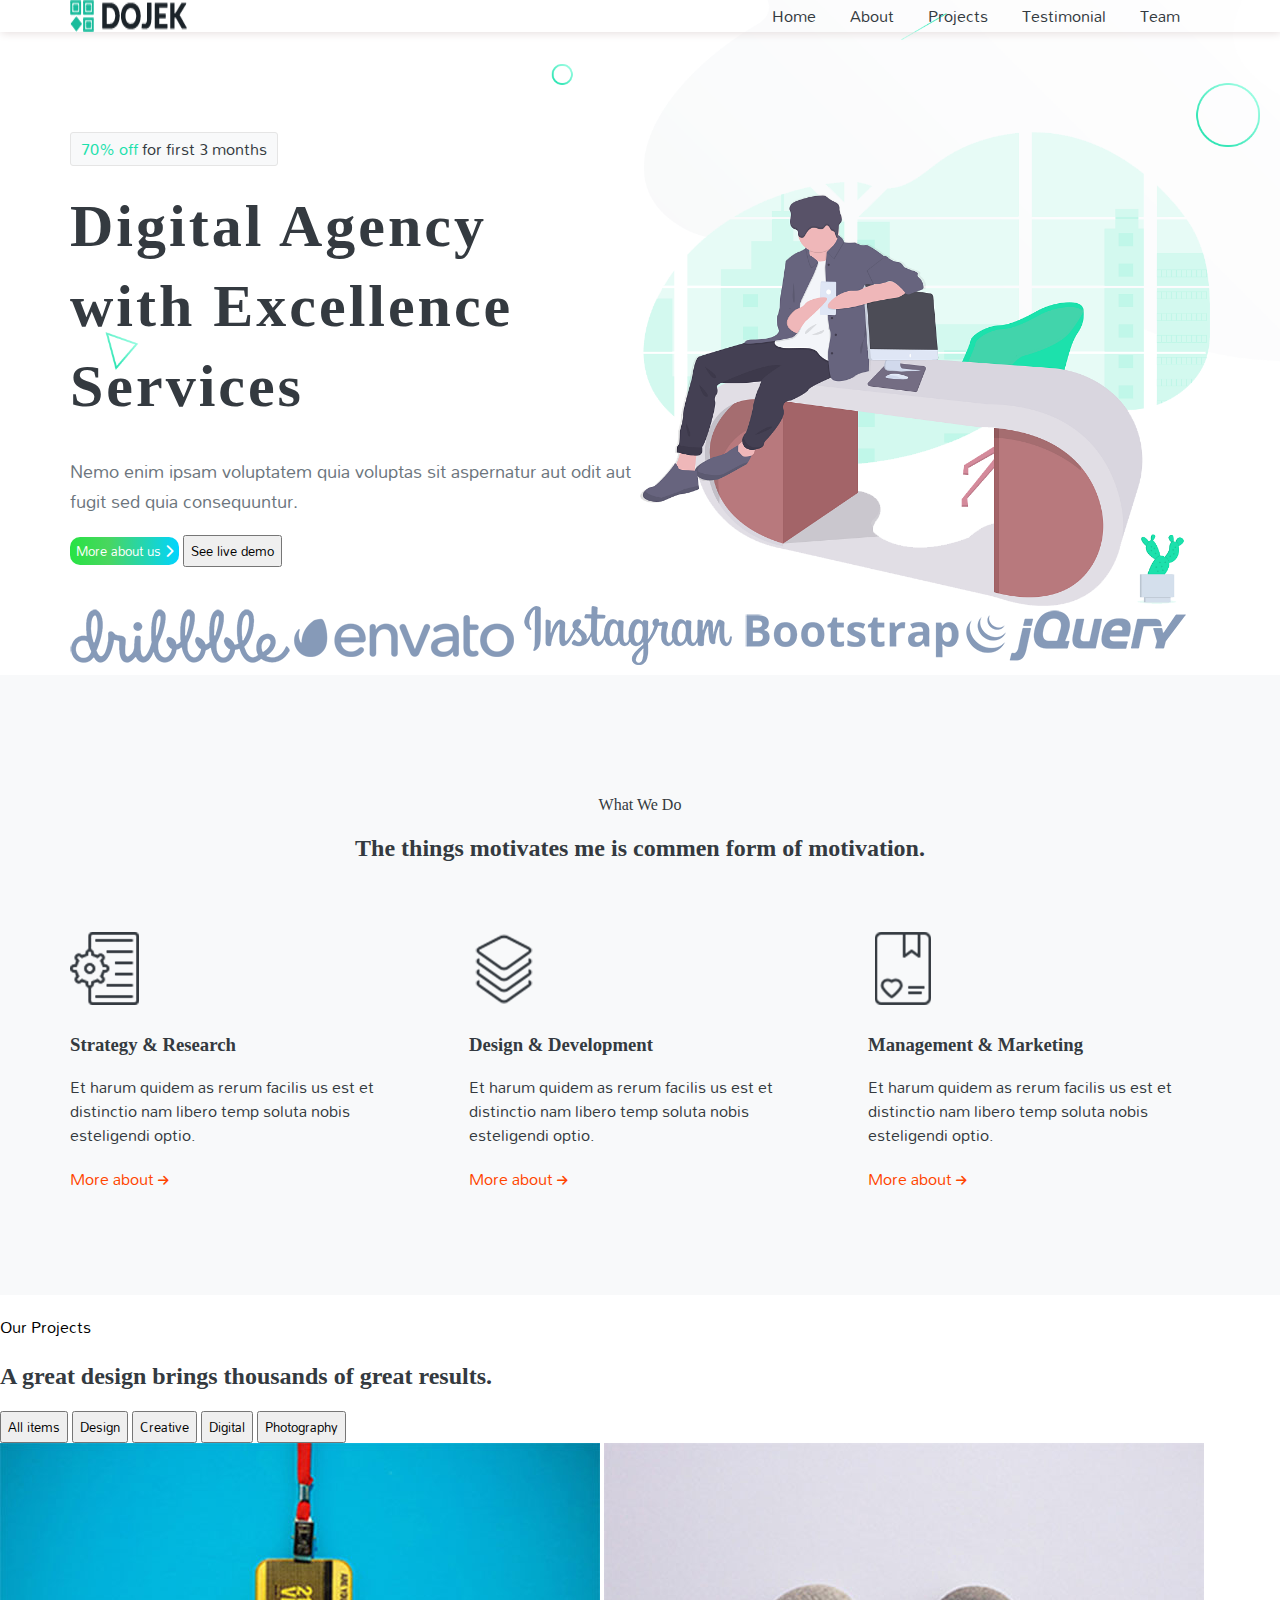
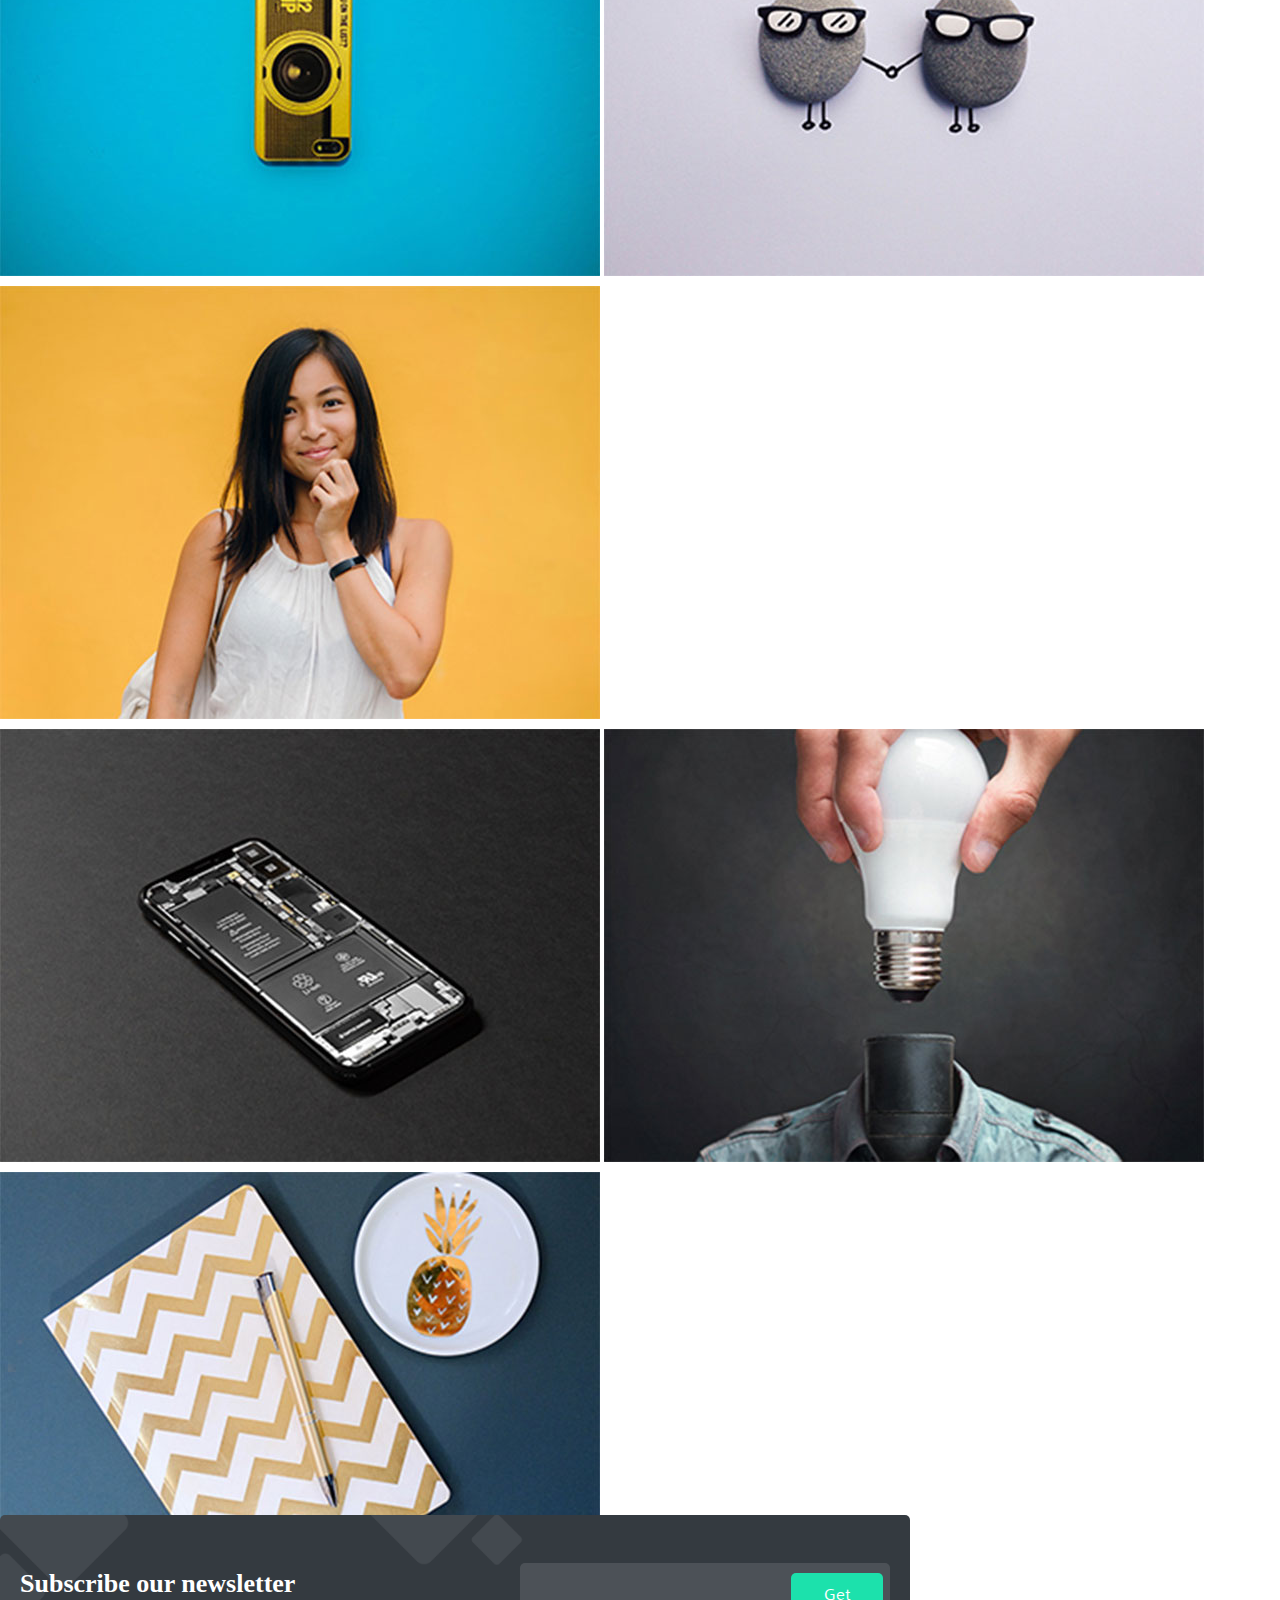
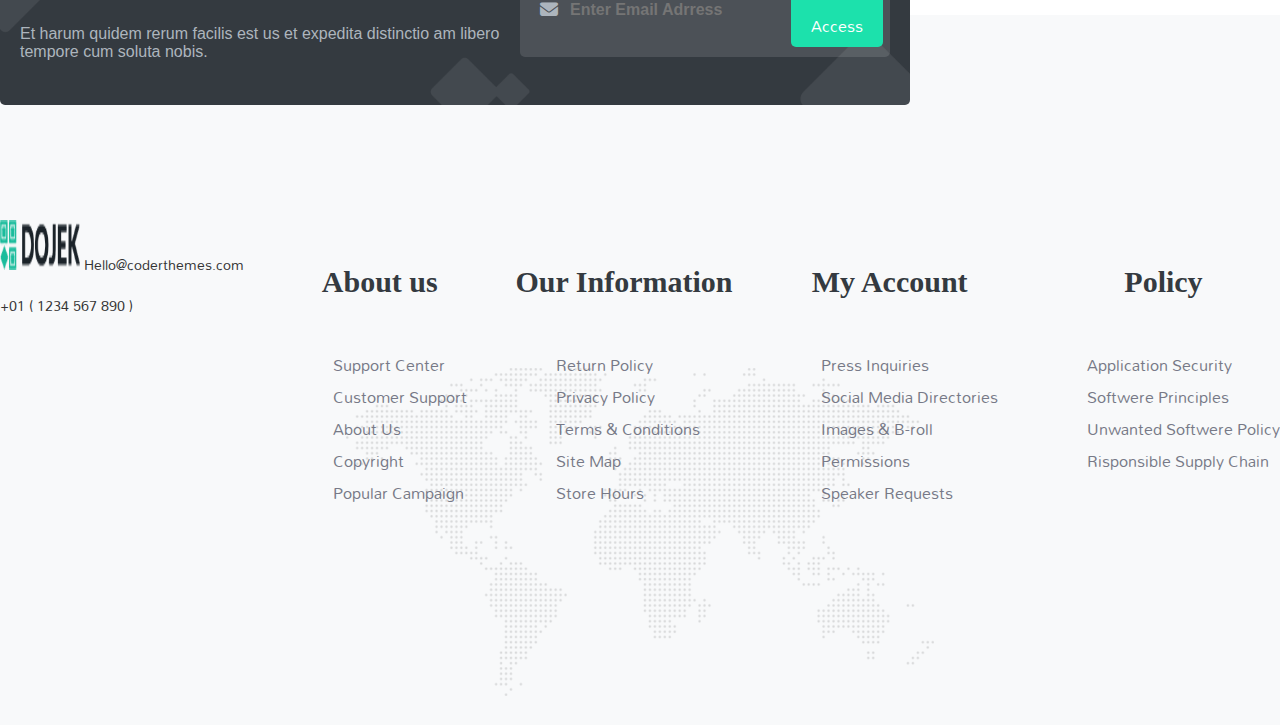
<file: index.html>
<!DOCTYPE html>
<html lang="en">
<head>
    <meta charset="UTF-8">
    <meta name="viewport" content="width=device-width, initial-scale=1.0">
    <title>Document</title>
    <link rel="stylesheet" href="styles/styles.css">
<link rel="stylesheet" href="./styles/what-we-do.css">
<link rel="stylesheet" href="./styles/testimonial.css">
<link rel="stylesheet" href="./styles/team.css">
<link rel="stylesheet" href="./styles/subscribe.css">
<link rel="stylesheet" href="./styles/statistics.css">
<link rel="stylesheet" href="./styles/our-projects.css">
<link rel="stylesheet" href="./styles/header.css">
<link rel="stylesheet" href="./styles/general.css">
<link rel="stylesheet" href="./styles/footer.css">

<link rel="preconnect" href="https://fonts.googleapis.com">
<link rel="preconnect" href="https://fonts.gstatic.com" crossorigin>
<link href="https://fonts.googleapis.com/css2?family=Mandali&display=swap" rel="stylesheet">
<link rel="stylesheet" href="https://cdnjs.cloudflare.com/ajax/libs/font-awesome/6.6.0/css/all.min.css" crossorigin="anonymous">
</head>
<body>


<header>

    <div class="nav-container">
<nav class="container">

<img src="./assets/images/logo-dark.png" alt="logo">
<div>
    <a href="#">Home</a>
    <a href="#">About</a>
    <a href="#">Projects</a>
    <a href="#">Testimonial</a>
    <a href="#">Team</a>
</div>

</nav>
</div>

<section class="hero">
<div class="container">
<div class="content">

   <span class="discount-box"><span class="text-accent">70% off </span><span class="text-dark">for first 3 months</span></span> 
 <h1>Digital Agency with Excellence Services</h1>

<p class="text-dark description">Nemo enim ipsam voluptatem quia voluptas sit aspernatur aut odit aut fugit sed quia consequuntur.</p>

<button class="green-rounded-btn">More about us <i class="fa-solid fa-chevron-right"></i></button>
 
<button class="transparent-demo-btn">See live demo</button>

</div>

<img src="./assets/images/hero-img.png" alt="backgroundimg">

</div>
</section>


<section class="header-footer container">





<div class="img1">
<img src="./assets/images/dribbble.png" alt="dribble">
<img src="./assets/images/envato.png" alt="envato">
<img src="./assets/images/insta.png" alt="Instagram">
<img src="./assets/images/bootstrap.png" alt="Bootstrap">
<img src="./assets/images/jquery.png" alt="jQuery">
</div>

</section>

</header>



<main>

<section id="what-we-do">
    <div class="container">
    <h4>What We Do</h4>
    <h2>The things motivates me is commen form of motivation.</h2>

<div class="cards">
<div class="card">
<img src="./assets/images/1.png" alt="">
<h3>Strategy & Research</h3>
    <p>Et harum quidem as rerum facilis us est et distinctio nam libero temp soluta nobis esteligendi optio.</p>
<a href="#">More about <i class="fa-solid fa-arrow-right"></i></a>

</div>

<div class="card">
<img src="./assets/images/2.png" alt="">
    <h3>Design & Development</h3>
    <p>Et harum quidem as rerum facilis us est et distinctio nam libero temp soluta nobis esteligendi optio.</p>
    <a href="#">More about <i class="fa-solid fa-arrow-right"></i></a>

</div>


<div class="card">
<img src="./assets/images/3.png" alt="">
<h3>Management & Marketing</h3>
<p>Et harum quidem as rerum facilis us est et distinctio nam libero temp soluta nobis esteligendi optio.</p>
<a href="#">More about <i class="fa-solid fa-arrow-right"></i></a>
</div>




</div>
</div>
</section>


<section id="our-project">

    <p>Our Projects</p>
    <h2>A great design brings thousands of great results.</h2>


<button>All items</button>
<button>Design</button>
<button>Creative</button>
<button>Digital</button>
<button>Photography</button>

<div class="our-projectimgs1">
<img src="./assets/images/1 (1).jpg" alt="">
<img src="./assets/images/2.jpg" alt="">
<img src="./assets/images/3.jpg" alt="">

</div>

<div>
<img src="./assets/images/4.jpg" alt="">
<img src="./assets/images/5.jpg" alt="">
<img src="./assets/images/6.jpg" alt="">


</div>


</section>

<section id="Testimonial"></section>

<section id="statistics"></section>


<section id="team"></section>

</main>

<footer class="bg-light">
<section id="subscribe">


<div class="subscribe-box">
<div class="left-side">
<h3>Subscribe our newsletter</h3>


<p>Et harum quidem rerum facilis est us et expedita distinctio am libero tempore cum soluta nobis.</p>
</div>
<div class="right-side">
    <div class="input-container">
  <i class="fa-solid fa-envelope"></i>        
<input type="email" placeholder="Enter Email Adrress" height="50px"> </input>
<button>Get Access</button>
</div>
</div>
</div>     


</section>







   
<div class="list-container">
    <div class="logotext2">
 <img class="logo2" src="./assets/images/logo-dark.png" alt="logo">

<a href="mailto" class="mailtext">Hello@coderthemes.com</a>

   <p class="mailtext"> +01 ( 1234 567 890 )</p>
</div>


    <div class="list-row">
    <h5>About us</h5>
    <ul>
<li>Support Center</li>
<li>Customer Support</li>
<li>About Us</li>
<li>Copyright</li>
<li>Popular Campaign</li>
    </ul>
</div>

<div>


<h5>Our Information</h5>
<ul>

<li>Return Policy</li>
<li>Privacy Policy</li>
<li>Terms & Conditions</li>
<li>Site Map</li>
<li>Store Hours</li>



</ul>
</div>

<div>
<h5>My Account</h5>

<ul>

    <li>Press Inquiries</li>
    <li>Social Media Directories</li>
    <li>Images & B-roll</li>
    <li>Permissions</li>
    <li>Speaker Requests</li>
    
    
    
    </ul>
</div>

<div>
    <h5>Policy</h5>

    <ul>

        <li>Application Security</li>
        <li>Softwere Principles</li>
        <li>Unwanted Softwere Policy</li>
        <li>Risponsible Supply Chain</li>
        
        
        </ul>

</div>

</div>
</footer>

<!-- <div class="right-footer">
    <div class="information-list">
        <div class="information">
            <h1 class="dark-text-color font-size-22">About Us</h1>

            <ul>
                <li>Support Center</li>
                <li>Customer Support</li>
                <li>About Us</li>
                <li>Copyright</li>
                <li>Popular Campaign</li>
            </ul>
        </div>
        <div class="information">
            <h1 class="dark-text-color font-size-22">Our Information</h1>

            <ul>
                <li>Return Policy</li>
                <li>Privacy Policy</li>
                <li>Terms & Conditions</li>
                <li>Site Map</li>
                <li>Store Hours</li>
            </ul>
        </div>
        <div class="information">
            <h1 class="dark-text-color font-size-22">My Account</h1>

            <ul>
                <li>Press Inquiries</li>
                <li>Social Media Directories</li>
                <li>Images & B-roll</li>
                <li>Permissions</li>
                <li>Popular Campaign</li>
            </ul>
        </div>
        <div class="information">
            <h1 class="dark-text-color font-size-22">Policy</h1>

            <ul>
                <li>Application Security</li>
                <li>Softwere Principles</li>
                <li>Unwanted Softwere Policy</li>
                <li>Copyright</li>
                <li>Risponsible Supply Chain</li>
            </ul>
        </div>
    </div>
</div> -->
</body>
</html>
</file>
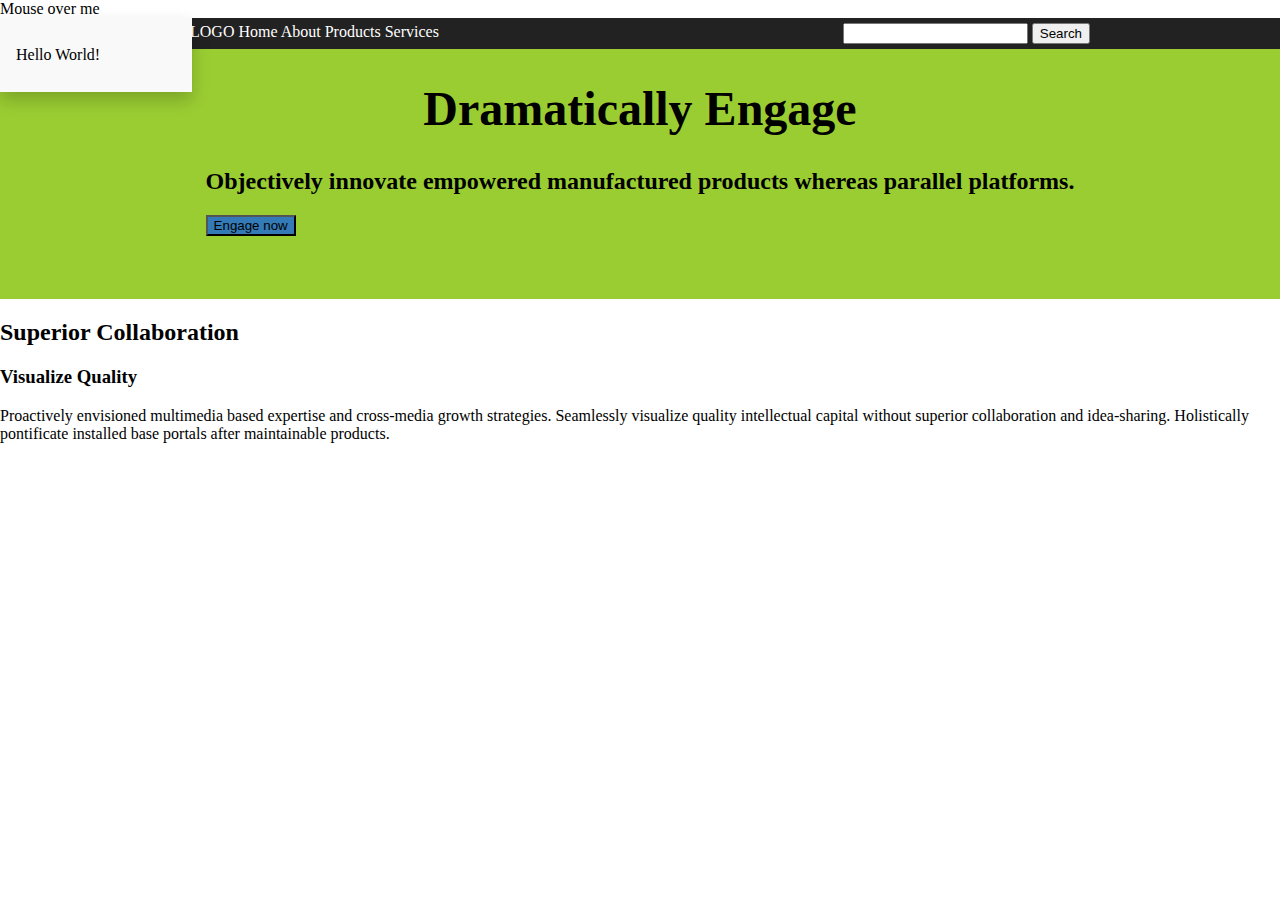
<file: mini projektas/index.html>
<!DOCTYPE html>
<html lang="en">
<head>
    <meta charset="UTF-8">
    <meta name="viewport" content="width=device-width, initial-scale=1.0">
    <title>Corparate 1a</title>
    <link rel="stylesheet" href="styles.css">
</head>
<body>
    <div class="dropdown">
        <span>Mouse over me</span>
        <div class="dropdown-content">
          <p>Hello World!</p>
        </div>
      </div>
    <nav>
    <div class="container">
        <div class="left">
<a href="#" class="logo">LOGO</a>
<a href="" class="nav-lik">Home</a>
<a href="" class="nav-lik">About</a>
<a href="" class="nav-lik">Products</a>
<a href="" class="nav-lik">Services</a>
        </div>
        <div class="right">
<input type="text" />
<button>Search</button>
        </div>
     </div>
    </nav>

<section>
<div class="container">

<h1 class="header">Dramatically Engage</h1>
<h2>Objectively innovate empowered manufactured products whereas parallel platforms.</h2>
<button class="blue-button">Engage now</button>


</div>
</section>


<div>

<h2>Superior Collaboration</h2><h3>Visualize Quality</h3>

<p>Proactively envisioned multimedia based expertise and cross-media growth strategies. Seamlessly visualize quality intellectual capital without superior collaboration and idea-sharing. Holistically pontificate installed base portals after maintainable products.</p>





</div>



</body>
</html>
</file>
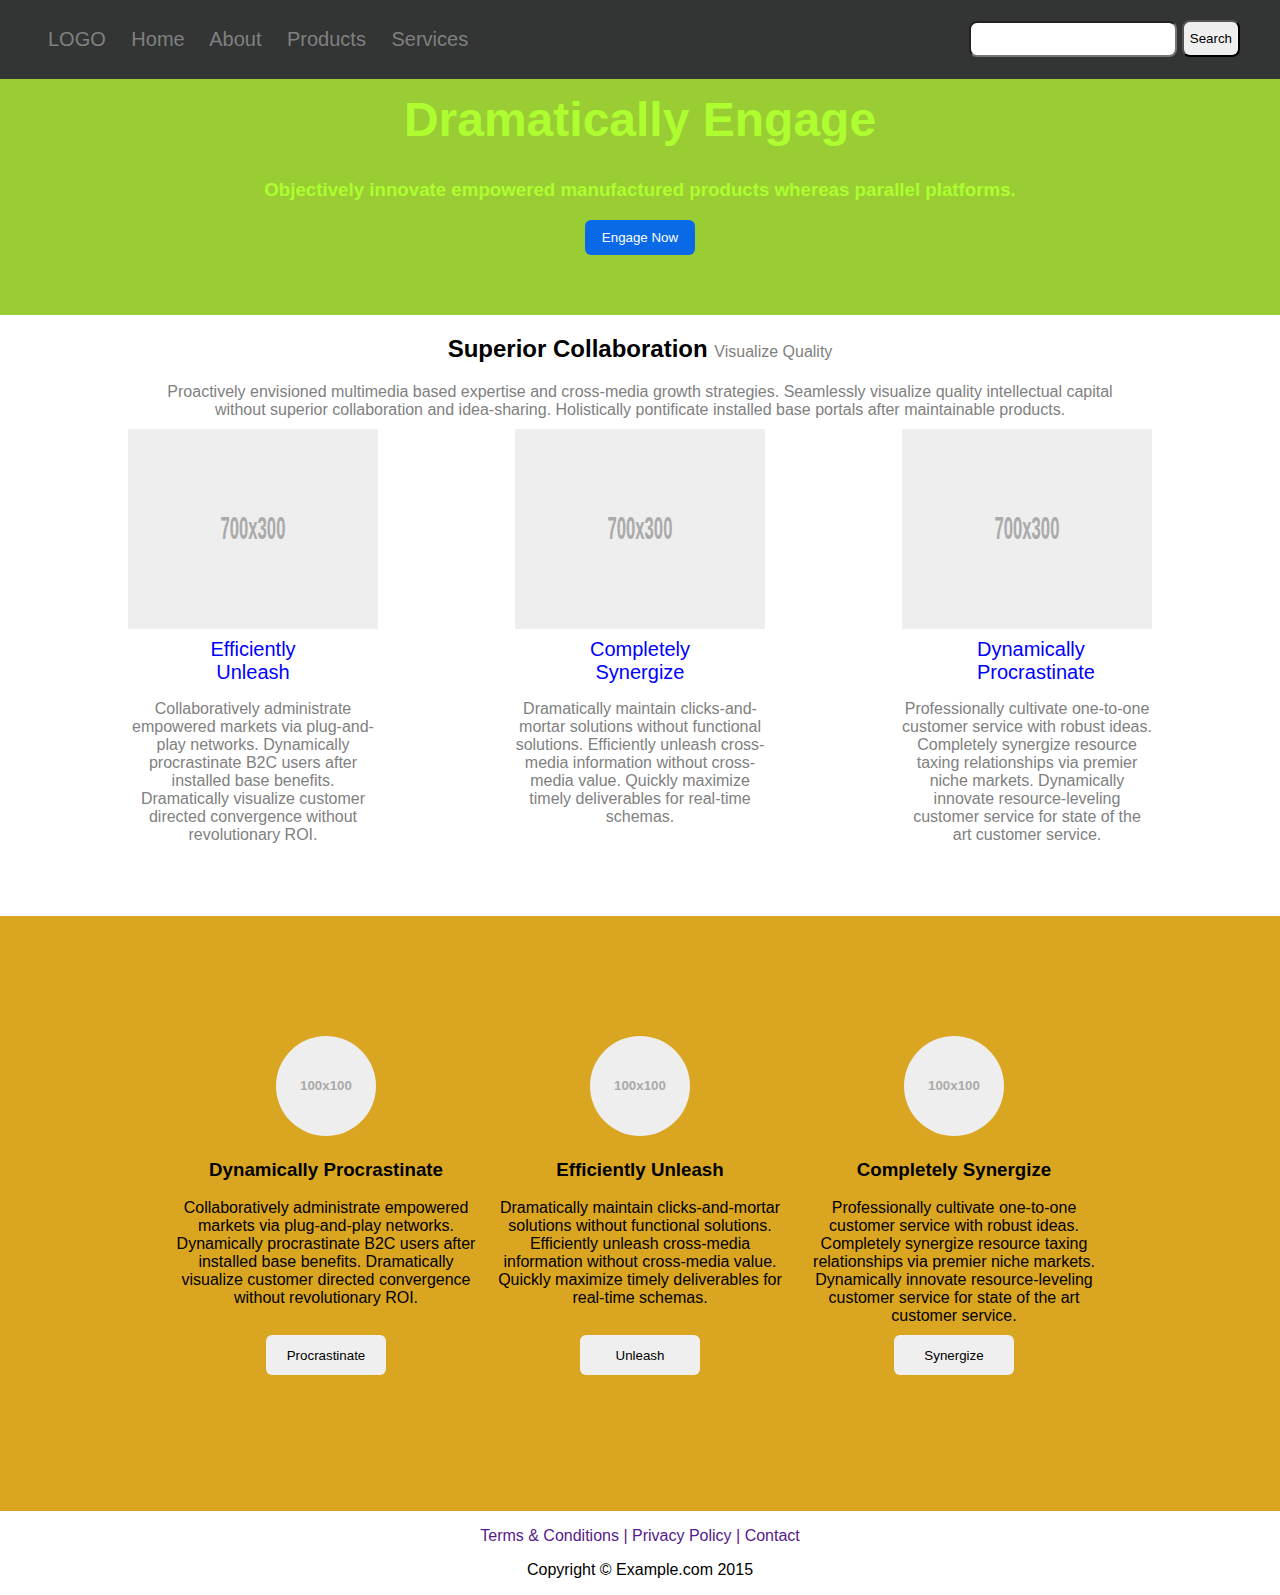
<file: mini projektas/projektas.html>
<!-- <!DOCTYPE html>
<html lang="en">
<head>
    <link rel="stylesheet" href="ws2.css">
    <meta charset="UTF-8">
    <meta name="viewport" content="width=device-width, initial-scale=1.0">
    <title>Document</title>
</head>
<body> -->
    <!DOCTYPE html>
<html lang="en">
<head>
    <link rel="stylesheet" href="projekto.css">
    <meta charset="UTF-8">
    <meta name="viewport" content="width=device-width, initial-scale=1.0">
    <title>Document</title>
</head>
<body>
    <nav class="fixed">
        <div class="container">
           
            <div class="left">
                <a href="" class="nav-link">LOGO</a>
                <a href="" class="nav-link">Home</a>
                <a href="" class="nav-link">About</a>
                <a href="" class="nav-link">Products</a>
                <a href="" class="nav-link">Services</a>
                <div class="dropdown-content">
                    <p>Engage</p>
                    <p>Pontificate</p>
                    <p>Synergize</p>
                </div>
            </div>
            <div class="right">
                <input height="50px" type="text" id="searchBar"></input>
                <button id="searchButton">Search</button>
               
            </div>
        </div>
 
    </nav>
   
    <div class="intro">
       
        <p><h1>Dramatically Engage</h1></p>
        <p><h3>Objectively innovate empowered manufactured products whereas parallel platforms.</h3></p>  
        <button class="button-intro">Engage Now</button>
    </div>
        <!-- -------------- -->
        <section>
        <h2 style="text-align: center">Superior Collaboration <span class="VQ">Visualize Quality</span></h2>
        <p class="whiteTextas">
            Proactively envisioned multimedia based expertise and cross-media growth strategies. Seamlessly visualize quality intellectual capital without superior collaboration and idea-sharing. Holistically pontificate installed base portals after maintainable products.</p>
 
            <div class="image">
                <div><a href=""><img src="download.svg" alt="" class="img"></a>
                <p class="imageHref"><a href="">Efficiently Unleash</a></p>
                <p class="itext">Collaboratively administrate empowered markets via plug-and-play networks. Dynamically procrastinate B2C users after installed base benefits. Dramatically visualize customer directed convergence without revolutionary ROI.</p>
                </div>
               
                <div><a href=""><img src="download.svg" alt="" class="img"></a>
                <p class="imageHref"><a href="">Completely Synergize</a></p>
                <p class="itext">Dramatically maintain clicks-and-mortar solutions without functional solutions. Efficiently unleash cross-media information without cross-media value. Quickly maximize timely deliverables for real-time schemas.</p>
                </div>
               
                <div><a href=""><img src="download.svg" alt="" class="img"></a>
                    <p class="imageHref"><a href="">Dynamically Procrastinate</a></p>
                    <p class="itext">Professionally cultivate one-to-one customer service with robust ideas. Completely synergize resource taxing relationships via premier niche markets. Dynamically innovate resource-leveling customer service for state of the art customer service.</p>
                    </div>
            </div>
        </section>
 
        <section>
            <div class="outro">
                <div class="inOutro">
                    <div><img class="img2" src="download (1).svg" alt="">
                        <p><h3>Dynamically Procrastinate</h3></p>
                        <p class="orangeText">Collaboratively administrate empowered markets via plug-and-play networks. Dynamically procrastinate B2C users after installed base benefits. Dramatically visualize customer directed convergence without revolutionary ROI.</p>
                        <p><button class="orangeButton">Procrastinate</button></p>
                       </div>
                       <div><img class="img2" src="download (1).svg" alt="">
                        <p><h3>Efficiently Unleash</h3></p>
                        <p class="orangeText">Dramatically maintain clicks-and-mortar solutions without functional solutions. Efficiently unleash cross-media information without cross-media value. Quickly maximize timely deliverables for real-time schemas.</p>
                        <p><button class="orangeButton">Unleash</button></p>
                       </div>
                        <div><img class="img2" src="download (1).svg" alt="">
                            <p><h3>Completely Synergize</h3></p>
                            <p class="orangeText">Professionally cultivate one-to-one customer service with robust ideas. Completely synergize resource taxing relationships via premier niche markets. Dynamically innovate resource-leveling customer service for state of the art customer service.</p>
                            <p><button class="orangeButton">Synergize</button></p>
                           </div>
                </div>
               
            </div>
        </section>
         
 
        <footer style="text-align: center;">
            <p><a href="">Terms & Conditions | Privacy Policy | Contact</a></p>
            <p>Copyright © Example.com 2015</p>
           
           
        </footer>
 
           
       
   
</body>
</html>
</file>
<file: styles/styles.css>
/* body{
    margin: 0;
} */

/* nav{
    background-color: rgb(255,255,255);
} */

/* .container{
   margin: 0 auto;  
    max-width: 1140px;
}
.left{
    word-spacing: 20px;
    font-size: 20px;
    display: flex;
    justify-content: end;
}

.fixed{
    overflow: hidden;
    position: fixed;
    top: 0;
    width: 100%;
} */

/* nav .container{
    display: flex;
    justify-content: space-between;
    padding: 20px 0;
    text-align: end;
} */

/* .img1{
    display: flex;
    flex-direction: row;
    justify-content: start;
} */
</file>
<file: styles/what-we-do.css>
section#what-we-do {
    background-color: #f8f9fa;
    padding: 100px 0;

   
    h4{
        color: var(--tamsi-spalva);
        font-weight: normal;
        text-align: center;
        
    }

    h2{
        font-weight: bold;
        width: 50%;
        margin: 0 auto;
        text-align: center;
        margin-bottom: 70px;
    }

    .cards{
        display: flex;
        justify-content: space-between;

         .card{
            width: 30%;
        /* border: 1px solid black; */
        p, h3{
            color: var(--tamsi-spalva);
        }
        p{
            line-height: 24px;
        }
        a{
            color: orangered;
            i{
                font-size: 12px;
            }
        }

        
    
       }
    }
/* 
    P{

    }
    
    div {
margin: 0 auto;
display: flex;
justify-content: space-around;
    }
    .bottom{

    } */
}
</file>
<file: styles/testimonial.css>
section#testimonial{
    
}
</file>
<file: styles/team.css>
section#team{
    
}
</file>
<file: styles/subscribe.css>
section#subscribe{
    .subscribe-box{
        
        background-image: url(../assets/images/cta-bg.png);
        background-color: #343a40;
        height: 150px;
        display: flex;
        justify-content: space-between;
        align-items: center;
        padding: 20px;
        position: absolute;
        top: -100px;
        border-radius: 5px;
        min-height: 100px;
        background-repeat: no-repeat;
        background-size: cover;
        flex-wrap: wrap;
        /* padding: 50px;
     */
    }
    
   .left-side{
    max-width: 500px;
    h3{
        color: #fff;
        font-size: 26px;
    }
    p{
        font-size: 16px;
        font-family: "Monadali", sans-serif;
        color: #adb5bd;
    }

    
   }
   
   .right-side{
    .input-container{
        display: flex;
        align-items: center;
        justify-content: space-between;
        background-color: #ffffff1f;
        padding: 10px;
        border-radius: 5px;
        max-width: 350px;
        i{
            margin: 0 10px;
            color: #adb5bd;
            font-size: 18px;
        }

        input{
            outline: none;
            border: none;
            background-color: transparent;
            font-family: "Mandoli", sans-serif;
            font-weight: 600;
            font-size: 16px;
            color: #fff;
        }
        button{
            background-color: #1ce1ac;
            outline: none;
            border: none;
            font-family: "Mandali", sans-serif;
            font-size: 16px;
            color: #fff;
            font-weight: 500;
            padding: 5px 20px;
            border-radius: 5px;
            cursor: pointer;
        }
        button:hover{
            transition: all 0.5s;
            box-shadow: 0 4px 8px 0 rgba(28, 225, 172, 0.2),
            0 6px 20px 0 rgba(28, 225, 172, 0.19);
        }
    }

   }
    
}
</file>
<file: styles/statistics.css>
section#statistics{
    
}
</file>
<file: styles/our-projects.css>
section#our-projects{
    
}

.ourprojectsimgs1{
    margin: 0 auto;
    display: flex;
    justify-content: space-around;
    width: 200px;
    height: 200px;
}
</file>
<file: styles/header.css>
/* headeriu stiliai */
header{
    background-image: url(../assets/images/hero-bg.png);
    background-repeat: no-repeat;
    background-position: center;
    background-size: cover;
    .nav-container{
        box-shadow: 1px 1px 10px rgb(228, 220, 220);

    }
    nav{
        display: flex;
        justify-content: space-between;
        padding: 20px 0;

        a{
            display: inline-block;
            color: var(--tamsi-spalva);
            line-height: 24px;
            margin-right: 30px;
            transition: color 300ms ease-in-out;
        }
        a:hover{
            color: var(--akcentuojama-spalva); 
        }
    }
    section.hero .container{
        padding-top: 100px;
        display: flex;
        img{
            width: 50%;
        }

        .discount-box{
            display: inline-block;
            background-color: #F8F9FA;
            border: 1px solid #e5e5e5;
            padding: 0 10px;
            margin-bottom: 20px;
            border-radius: 3px;
        }
        h1{
            margin-top: 0;
            margin-bottom: 30px;
            font-size: 60px;
            padding-right: 40px;
            line-height: 80px;
            letter-spacing: 3px;
        }
        p.description{
            font-size: 18px;
            line-height: 30px;
            color: #6c757d;
        }
        
        .green-rounded-btn{
            background: rgb(39,227,68);
background: linear-gradient(90deg, rgba(39,227,68,1) 0%, rgba(73,214,95,1) 35%, rgba(0,212,255,1) 100%);

color: white;
border: 0;
border-radius: 10px;
        }
        .header-footer{
    margin-top: 80px;
    /* gap: 100px; */
    display: flex;
    justify-content: space-around;
    padding: 0 40px;
    margin-bottom: 20px;
    img{
        width: 15%;
    }
    /* img{
        flex-shrink: 1;
        flex-basis: 20%;
        flex-grow: 1;
    } */
}
    }
}




/* 


.img1{
    display: flex;
    flex-direction: row;
    justify-content: space-between;
    align-items: center;
    width: 34px;
    height: 38px;
}
 */
</file>
<file: styles/general.css>
:root{
    --tamsi-spalva: #343A40;
    --akcentuojama-spalva: #1ce1ac;
    --antrine-tamsi-spalva: 
}

@font-face {
font-family: "mano sriftas";
src: url("../assets/fonts/Cerebri.Sans.Pro-www.Dfonts.org/Cerebri.Sans.Pro/CerebriSansPro-Medium.ttf") format("truetype");
    }

 @font-face {
    font-family: "mano sriftas";
    src: url("../assets/fonts/Cerebri.Sans.Pro-www.Dfonts.org/Cerebri.Sans.Pro/CerebriSansPro-Bold.ttf") format("truetype");
        }

@font-face {
        font-family: "mano sriftas";
        src: url("../assets/fonts/Cerebri.Sans.Pro-www.Dfonts.org/Cerebri.Sans.Pro/CerebriSansPro-BoldItalic.ttf") format("truetype");
            }


body{
    margin: 0;
}

*{
    font-family: "Mandali", sans-serif;
}

h1,h2,h3,h4,h5,h6{
    font-family: "mano sriftas medium";
    color: var(--tamsi-spalva);
}

.container{
    margin: 0 auto;
    max-width: 1140px;
    padding: 0 30px;
}
.bg-light{
    background-color: #f8f9fa;
}

a{
    text-decoration: none;
}

.text-accent{
    color: var(--akcentuojama-spalva);
}
.text-dark{
    color: var(--tamsi-spalva);
}

button{
    cursor: pointer;
}
</file>
<file: styles/footer.css>
footer{
    background-image: url(../assets/images/footer-light-bg.png);
    position: relative;
    background-position: bottom;
    background-repeat: no-repeat;
    padding: 200px 0;
    width: 100%;
    h5{
        font-size: 30px;
        text-align: center;
    }
    li{
        color: #777987
    }
    ul{
        list-style: none;
    }
}

.logo2{
    width: 80px;
    height: 50px;
}

/* 
ul {
    display: grid;
grid-template-columns: 25% 25%;
grid-template-rows: 25% 25%;
 */

.list-container{
    display: flex;
    justify-content: space-between;
}


.list-row{

}


   /* display: flex;
   
   flex-direction: column;
   justify-content: space-evenly;
   width: 50%; */
   
    
  



  /* li {
    float: left;
  } */


.logotext2 {
    margin: 5px 0;
    color: #333;
    font-size: 14px;
}

.logotext2 a {
    color: #333;
    text-decoration: none;
}

.logotext2 a:hover {
    text-decoration: underline;
}
</file>
<file: mini projektas/styles.css>
body{
    margin: 0;
}

a{
    text-decoration: none;
}

nav{
    background-color: #222222;
}

.container{
    margin: 0 auto; /* Turinys issicentruoja horizantaliai*/
    max-width: 900px; /* turinio maksimalus plotis */
    /* height: 140px;
    background-color: red; */
}


nav .container{
    display: flex;
    justify-content: space-between;
    padding: 5px 0;
}

nav a{
    color: white;
}

section{

    background-color: #9ACD32;
    height: 250px;
    display: flex;
    justify-content: center;
}

.blue-button{
    background-color: #337AB7;
    display: flex;
    
}

.header{
    font-size: 300%;
    display: flex;
    justify-content: center;
}




.dropdown {
  position: relative;
  display: inline-block;
}

.dropdown-content {
  display: none;
  position: absolute;
  background-color: #f9f9f9;
  min-width: 160px;
  box-shadow: 0px 8px 16px 0px rgba(0,0,0,0.2);
  padding: 12px 16px;
  z-index: 1;
}

.dropdown:hover .dropdown-content {
  display: block;
}
</file>
<file: mini projektas/projekto.css>
body {
    margin: 0;
    font-family:sans-serif ;
 
}
 
a{
    text-decoration: none;
}
nav {
    background-color: rgb(50, 53, 52);
    /* padding: 100px; */
}
.container{
    margin: 0 auto;
    max-width: 1200px;
   
}
 
.left{
    word-spacing: 20px;
    font-size: 20px;
    position: relative;
    display: inline-block;
    margin: 0;
    padding: 8px;  
}
 
.orangeButton{
    width: 120px;
    height: 40px;
    border-radius: 6px;
    border: none;
}
 
.orangeButton:hover{
    background-color: rgb(206, 204, 204);
}
 
.dropdown-content {
    display: none;
    position: absolute;
    background-color: #f9f9f9;
    min-width: 160px;
    box-shadow: 0px 8px 16px 0px rgba(0,0,0,0.2);
    padding: 12px 16px;
    z-index: 1;
}
 
.left:hover .dropdown-content {
    display: block;
  }
 
.fixed{
    overflow: hidden;
    position: fixed;
    top: 0;
    width: 100%;
}
 
#searchBar{
    height: 30px;
    width: 200px;
    border-radius: 8px;
}
 
#searchButton{
    height: 37px;
    border-radius: 8px;
}
 
nav .container{
    display: flex;
    justify-content: space-between;
    padding: 20px 0;
}
nav a{
    color: grey;
}
 
nav a:hover{
    color: white;
}
.right{
    text-align: end;
}
.intro{
    background-color: #9ACD33;
    padding: 60px;
    text-align: center;
    font-family:sans-serif ;
    color: #ADFD30;
    font-weight: bold;
 
}
h1 {
    font-size: 300%;
}
.button-intro {
    background-color: rgb(9, 105, 231);
    height: 35px;
    border-radius: 6px;
    border: none;
    width: 110px;
    color: white;
}
 
.button-intro:hover{
    background-color: rgb(9, 65, 138);
}
 
.body {
    text-align: center;
 
}
 
 
.image{
    display: flex;
    flex-direction: row;
    justify-content: space-between;
    align-items: center;
    width: 80%;
    margin: 0 auto;
    /* border: 1px solid black; */
}
.img {
    width: 250px;
    height: 200px;
}
 
.imageHref{
    width: 100px;
    text-align: center;
    margin: 0 auto;
    font-size: 20px;
    text-decoration: none;
    padding-top: 5px;
}
 
/* .image img:hover{
    width: 420px;
    height: 220px;
} */
 
.imageHref a{
 
    color: blue;
}
 
.imageHref a:hover{
    text-decoration: underline;
    color: blue;
}
 
.itext{
    width: 250px;
    height: 200px;
    text-align: center;
    color: grey;
 
}
 
.outro{
    background-color: #DAA521;
    padding: 60px;
    text-align: center;
    font-family:sans-serif ;
    font-weight: bold;
    display: flex;
    flex-direction: row;
    justify-content: space-between;
}
 
.inOutro{
    padding: 60px;
    text-align: center;
    font-family:sans-serif ;
    font-weight: bold;
    display: flex;
    flex-direction: row;
    justify-content: space-between;
    align-items: center;
    width: 80%;
    margin: 0 auto;
}
 
.img2 {
    border-radius: 50%;
}
 
.orangeText{
    height: 120px;
    width: 300px;
    text-align: center;
    font-weight: 400;
}
 
.whiteTextas{
    text-align: center;
    width: 1000px;
    margin: 0 auto;
    padding-bottom: 10px;
    color: grey;
}
 
.VQ{
    color: grey;
    font-size: 16px;
    font-weight: 400;
}
</file>
